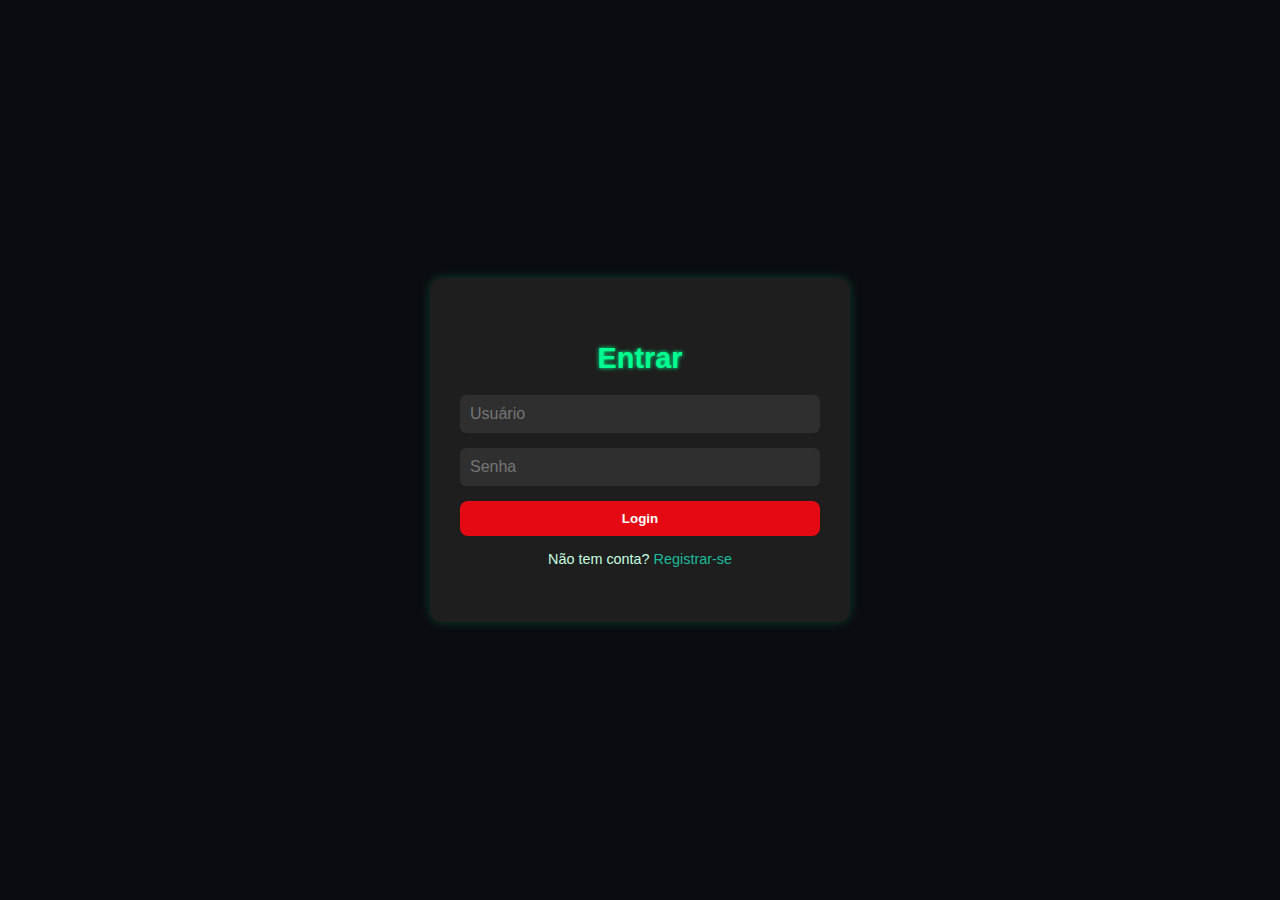
<file: login.html>
<!DOCTYPE html>
<html lang="pt-br">

<head>
  <meta charset="UTF-8">
  <title>Login</title>
  <link rel="stylesheet" href="auth.css">
  <script type="module" src="auth.js"></script>
</head>

<body>
  <main class="auth-container">
    <h2>Entrar</h2>
    <form id="login-form">
      <input type="text" id="login-username" placeholder="Usuário" required>
      <input type="password" id="login-password" placeholder="Senha" required>
      <button type="submit">Login</button>
    </form>
    <p>Não tem conta? <a href="register.html">Registrar-se</a></p>
  </main>
</body>

</html>
</file>
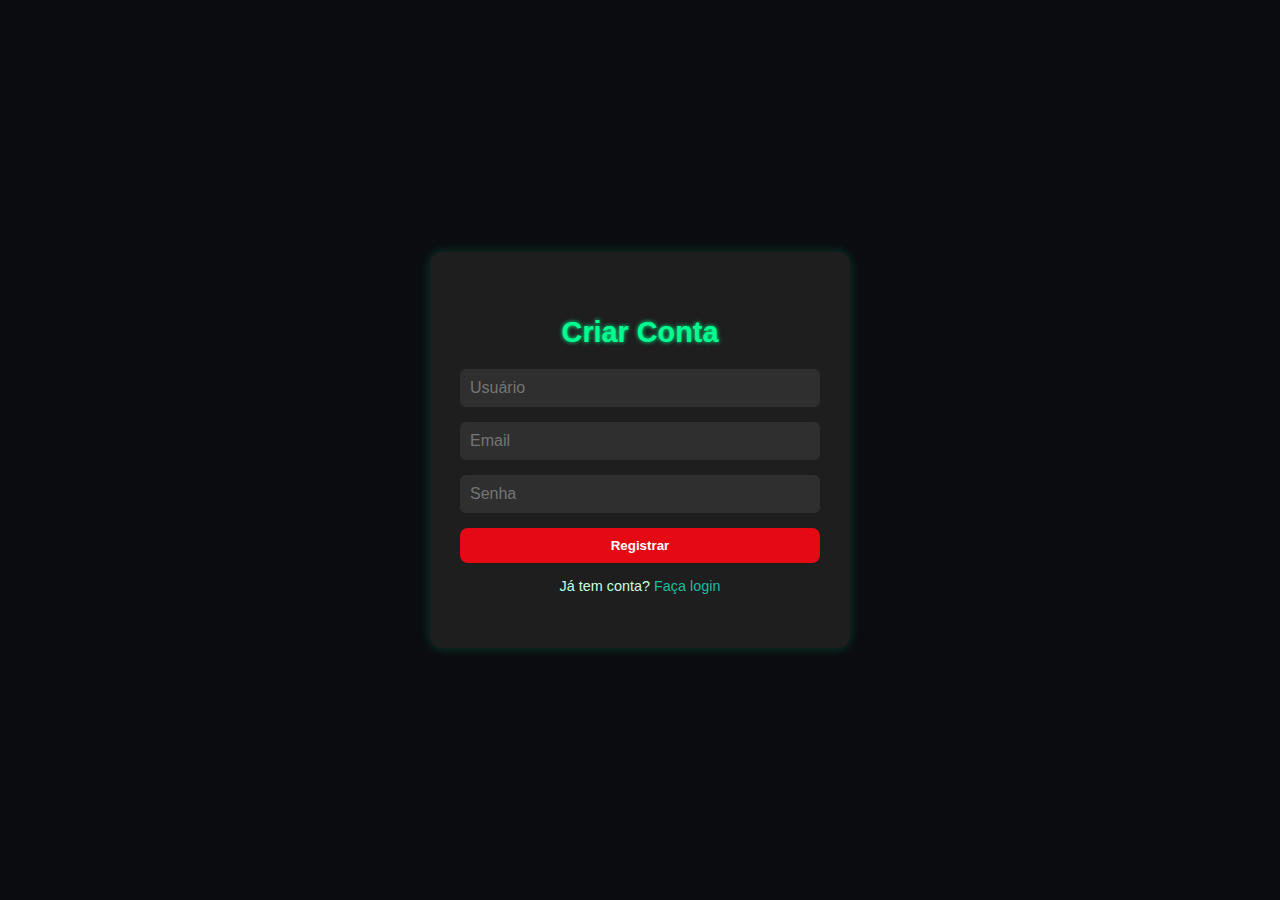
<file: register.html>
<!DOCTYPE html>
<html lang="pt-br">

<head>
  <meta charset="UTF-8">
  <title>Registrar</title>
  <link rel="stylesheet" href="auth.css">
  <script type="module" src="auth.js"></script>
</head>

<body>
  <main class="auth-container">
    <h2>Criar Conta</h2>
    <form id="register-form">
      <input type="text" id="reg-username" placeholder="Usuário" required>
      <input type="email" id="reg-email" placeholder="Email" required>
      <input type="password" id="reg-password" placeholder="Senha" required>
      <button type="submit">Registrar</button>
    </form>
    <p>Já tem conta? <a href="login.html">Faça login</a></p>
  </main>
</body>

</html>
</file>
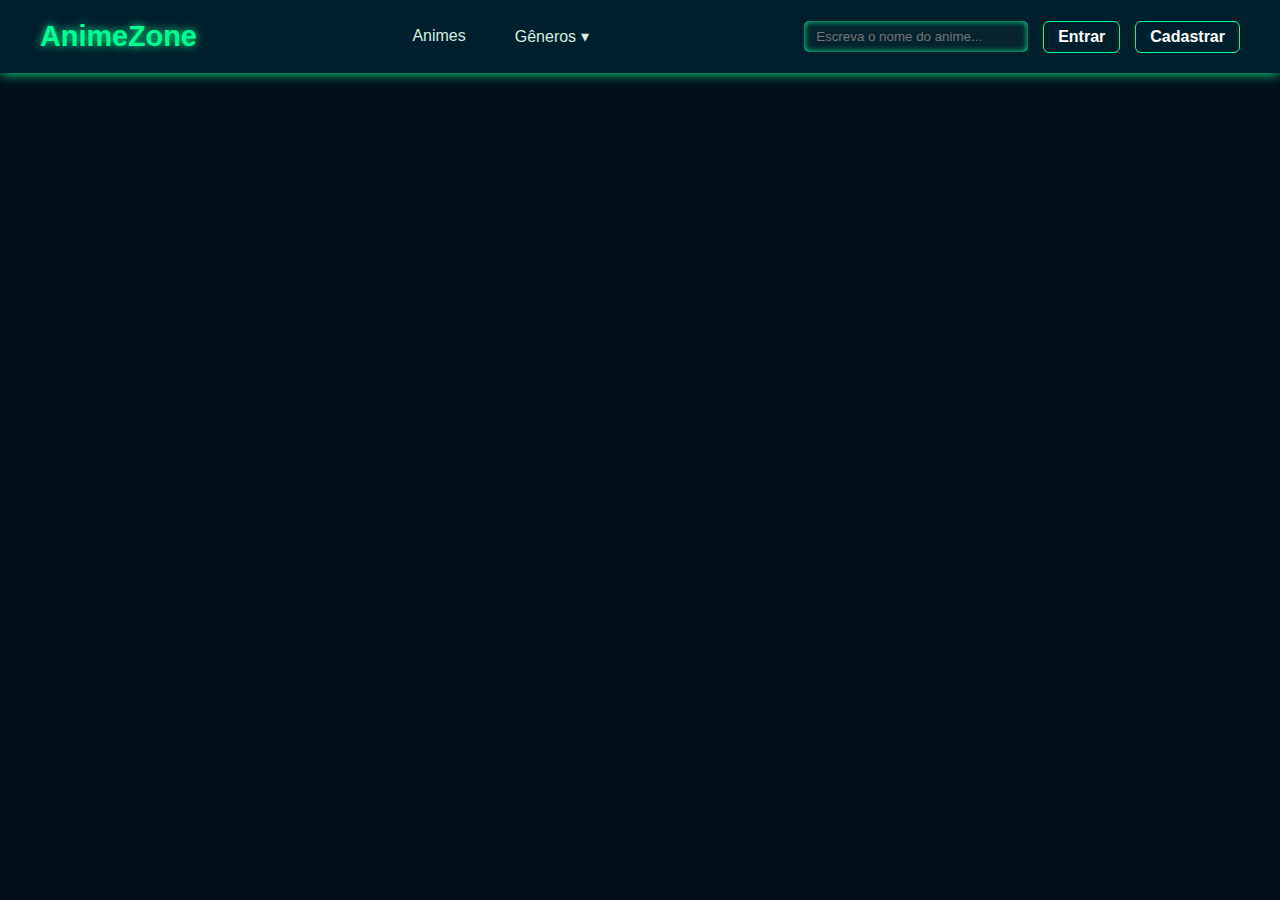
<file: resultado.html>
<!DOCTYPE html>
<html lang="pt-br">

<head>
    <meta charset="UTF-8">
    <title>Resultados - AnimeZone</title>
    <link rel="stylesheet" href="style.css">
    <script type="module" src="script.js"></script>
    <script type="module" src="resultado.js"></script>
</head>
<body>
    <header>
        <div class="header-container">
            <div class="logo"><span>AnimeZone</span></div>

            <nav class="menu-nav">
                <ul>
                    <li><a href="index.html">Animes</a></li>
                    <li class="dropdown">
                        <a href="#">Gêneros ▾</a>
                        <ul class="submenu-generos"></ul>
                    </li>
                </ul>
            </nav>

            <div class="menu-direito" style="position: relative;">
                <input type="text" placeholder="Escreva o nome do anime..." id="search">
                <div id="search-results" class="search-dropdown"></div>
                <a href="login.html" class="login-btn">Entrar</a>
                <a href="register.html" class="register-btn">Cadastrar</a>
            </div>
        </div>
    </header>

    <main>
        <section>
            <h2 id="titulo-resultado"></h2>
            <div class="anime-list" id="resultado-list"></div>
        </section>
    </main>
</body>

</html>
</file>
<file: auth.css>
body {
  margin: 0;
  font-family: 'Poppins', sans-serif;
  background-color: #0b0c10;
  color: #fff;
  display: flex;
  align-items: center;
  justify-content: center;
  min-height: 100vh;
  padding: 40px 20px;
  box-sizing: border-box;
}

.auth-container {
  background-color: #1e1e1e;
  padding: 40px 30px;
  border-radius: 12px;
  width: 100%;
  max-width: 360px;
  text-align: center;
  box-shadow: 0 0 12px rgba(0, 255, 144, 0.2);
}

.auth-container h2 {
  margin-bottom: 20px;
  color: #00ff90;
  font-size: 1.8rem;
  text-shadow: 0 0 4px #00ff90;
}

.auth-container form {
  display: flex;
  flex-direction: column;
  gap: 15px;
}

.auth-container input {
  padding: 10px;
  border: none;
  border-radius: 6px;
  background-color: #2f2f2f;
  color: #fff;
  font-size: 1rem;
}

.auth-container input:focus {
  outline: none;
  box-shadow: 0 0 8px rgba(0, 255, 144, 0.4);
}

.auth-container button {
  padding: 10px;
  background-color: #e50914;
  border: none;
  border-radius: 8px;
  color: #fff;
  cursor: pointer;
  font-weight: bold;
  transition: all 0.3s ease;
}

.auth-container button:hover {
  background-color: #ff2a2a;
  box-shadow: 0 0 10px rgba(255, 42, 42, 0.5);
  transform: scale(1.03);
}

.auth-container p {
  margin-top: 15px;
  font-size: 0.9rem;
  color: #c7ffe0;
}

.auth-container a {
  color: #1abc9c;
  text-decoration: none;
}

.auth-container a:hover {
  text-decoration: underline;
}
</file>
<file: style.css>
/* ========== RESET E BASE ========== */
body {
  margin: 0;
  padding: 0;
  font-family: 'Poppins', sans-serif;
  background-color: #000e1a;
  color: #d0f0e0;
  overflow-x: hidden;
}

html,
body {
  margin: 0;
  padding: 0;
  height: 100%;
  overflow-x: hidden;
  display: flex;
  flex-direction: column;
}


.menu-nav+.watchlist-wrapper {
  min-height: 600px;
}

/* Corrige problemas de box-sizing em todos os elementos */
*,
*::before,
*::after {
  box-sizing: inherit;
}

/* ========== HEADER ========== */
header {
  background-color: #001f2d;
  padding: 20px 35px;
  text-align: center;
  box-shadow: 0 0 12px #00ff90;
}

.header-container,
.container-header {
  display: flex;
  align-items: center;
  justify-content: space-between;
  max-width: 1200px;
  margin: auto;
}

.logo,
.site-title {
  display: flex;
  align-items: center;
  gap: 10px;
  font-size: 1.8em;
  font-weight: bold;
  color: #00ff90;
  text-decoration: none;
  text-shadow: 0 0 8px #00ff90;
}

.logo img {
  height: 32px;
}


/* ========== NAVEGAÇÃO ========== */
.menu-nav ul {
  display: flex;
  list-style: none;
  gap: 25px;
  margin: 0;
  padding: 0;
}

.menu-nav ul li a {
  color: #d0f0e0;
  text-decoration: none;
  font-weight: 500;
  padding: 8px 12px;
  border-radius: 6px;
  transition: all 0.3s ease;
}

.menu-nav ul li a:hover {
  background-color: #00ff90;
  color: #000e1a;
  box-shadow: 0 0 10px #00ff90;
}

/* ========== SUBMENU DE GÊNEROS ========== */
.dropdown {
  position: relative;
}

.submenu-generos {
  position: absolute;
  top: 100%;
  left: 0;
  background-color: #001f2d;
  width: 180px;
  flex-direction: column;
  padding: 10px;
  margin: 0;
  list-style: none;
  z-index: 100;
  opacity: 0;
  pointer-events: none;
  transition: opacity 0.3s ease;
  border: 1px solid #00ff90;
  box-shadow: 0 0 12px rgba(0, 255, 144, 0.3);
  border-radius: 6px;
}

.dropdown.open .submenu-generos {
  display: flex;
  opacity: 1;
  pointer-events: auto;
}

.dropdown:hover .submenu-generos {
  display: flex;
  visibility: visible;
  opacity: 1;
  pointer-events: auto;
}

.submenu-generos li a {
  color: #d0f0e0;
  text-decoration: none;
  padding: 8px 10px;
  border-radius: 4px;
  transition: background-color 0.3s ease;
}

.submenu-generos li a:hover {
  background-color: #00ff90;
  color: #000e1a;
  box-shadow: 0 0 8px #00ff90;
}

/* ========== CAMPO DE BUSCA E BOTÕES ========== */
.menu-direito {
  display: flex;
  align-items: center;
  gap: 15px;
}

.menu-direito input[type="text"] {
  padding: 8px 12px;
  border-radius: 5px;
  border: none;
  background-color: #06232f;
  color: #ffffff;
  width: 200px;
  box-shadow: inset 0 0 6px #00ff90;
  transition: box-shadow 0.3s ease;
}

.menu-direito input[type="text"]:focus {
  outline: none;
  box-shadow: 0 0 8px #00ff90;
}

/* Botões de login e registro */
.login-btn,
.register-btn {
  color: #ffffff;
  text-decoration: none;
  font-weight: bold;
  padding: 6px 14px;
  border-radius: 6px;
  transition: all 0.3s ease;
  background-color: #001f2d;
  border: 1px solid #00ff90;
}

.login-btn:hover {
  background-color: #00ff90;
  color: #001f2d;
  box-shadow: 0 0 10px #00ff90;
}

.register-btn:hover {
  background-color: #ff477e;
  color: #000e1a;
  box-shadow: 0 0 10px #ff477e;
  border: 1px solid #ff477e;
}


/* ========== LISTA DE ANIMES ========== */
.anime-list {
  display: flex;
  flex-wrap: wrap;
  gap: 25px;
  justify-content: center;
  margin-top: 30px;
  padding: 0 20px;
}

/* ========== CARD INDIVIDUAL ========== */
.anime-card {
  width: 180px;
  background-color: #001f2d;
  border-radius: 12px;
  padding: 15px;
  text-align: center;
  text-decoration: none;
  color: #d0f0e0;
  box-shadow: 0 0 8px rgba(0, 255, 144, 0.2);
  transition: transform 0.3s ease, box-shadow 0.3s ease;
  position: relative;
  overflow: hidden;
  flex: 0 0 auto;
}

.anime-card:hover {
  transform: scale(1.05);
  box-shadow: 0 0 12px #00ff90;
  background-color: #002d3f;
}

/* ========== IMAGEM DO CARD ========== */
.anime-card img {
  width: 100%;
  height: 250px;
  object-fit: cover;
  border-radius: 10px;
  box-shadow: 0 0 10px rgba(0, 255, 144, 0.3);
}

.anime-card h3 {
  font-size: 1rem;
  margin: 10px 0 5px;
  color: #00ff90;
}

.anime-card p {
  font-size: 0.9rem;
  color: #a4f0c4;
}

.anime-card a {
  color: inherit;
  text-decoration: none;
  display: block;
}

/* ========== BOTÃO DE WATCHLIST ========== */
.btn-watchlist-icon {
  position: absolute;
  top: 8px;
  right: 8px;
  background-color: #00ff90;
  color: #001f2d;
  border: none;
  border-radius: 50%;
  font-size: 1rem;
  width: 28px;
  height: 28px;
  cursor: pointer;
  display: flex;
  align-items: center;
  justify-content: center;
  box-shadow: 0 0 6px #00ff90;
  transition: background-color 0.3s ease, transform 0.2s;
}

.btn-watchlist-icon:hover {
  background-color: #00cc70;
  transform: scale(1.1);
}

/* ========== BOTÃO REMOVER ========== */
.remove-btn {
  background-color: #ff477e;
  color: #001f2d;
  border: none;
  padding: 6px 12px;
  border-radius: 6px;
  font-size: 0.8rem;
  cursor: pointer;
  margin-top: 10px;
  transition: background-color 0.2s ease;
  box-shadow: 0 0 8px #ff477e;
  font-weight: bold;
}

.remove-btn:hover {
  background-color: #cc3562;
  box-shadow: 0 0 12px #ff477e;
}

/* ========== ANIME PESQUISA ========== */

.search-dropdown {
  position: absolute;
  top: 100%;
  left: 0;
  background-color: #001f2d;
  width: 100%;
  border: 1px solid #00ff90;
  border-radius: 8px;
  box-shadow: 0 0 12px rgba(0, 255, 144, 0.2);
  padding: 10px;
  display: none;
  z-index: 1000;
}

.search-item {
  display: flex;
  align-items: center;
  gap: 12px;
  padding: 10px;
  color: #d0f0e0;
  text-decoration: none;
  border-radius: 6px;
  transition: background-color 0.2s ease;
}

.search-item:hover {
  background-color: #002d3f;
}


.search-item img {
  width: 48px;
  height: 70px;
  object-fit: cover;
  border-radius: 5px;
  box-shadow: 0 0 6px rgba(0, 255, 144, 0.3);
}

.search-item .rating {
  font-size: 0.9rem;
  color: gold;
}

.ver-mais {
  justify-content: center;
  font-weight: bold;
  color: #00ff90;
}

#bandeja-sugestoes {
  display: none;
  position: absolute;
  background-color: #001f2d;
  border-radius: 8px;
  z-index: 10;
  width: 100%;
}

/* ========== TÍTULO DA SEÇÃO ========== */
.temporada {
  margin: 10px 0;
  padding: 8px 16px;
  background-color: #001f2d;
  border-radius: 10px;
  box-shadow: 0 0 6px rgba(0, 255, 144, 0.15);
  border: 1px solid rgba(0, 255, 144, 0.3);
}

.temporada:hover {
  box-shadow: 0 0 12px #00ff90;
}

.temporada-toggle:hover {
  color: #00cc70;
}

.temporada ul {
  list-style: none;
  padding-left: 0;
  margin-top: 10px;
}

.temporada li {
  background-color: #001f2d;
  margin-bottom: 10px;
  padding: 12px;
  border-radius: 8px;
  display: flex;
  align-items: center;
  gap: 14px;
  transition: background-color 0.3s ease;
}

.temporada li:hover {
  background-color: #002d3f;
  box-shadow: 0 0 12px #00ff90;
}

.temporada li img {
  width: 100px;
  height: auto;
  object-fit: cover;
  border-radius: 6px;

}

/* ========== LISTA DE EPISÓDIOS ========== */
#lista-episodios,
.episodios-lista {
  list-style: none;
  padding-left: 0;
  color: #d0f0e0;
}

#lista-episodios li,
.episodios-lista li {
  background-color: #001f2d;
  margin-bottom: 8px;
  padding: 10px;
  border-radius: 6px;
  box-shadow: 0 0 6px rgba(0, 255, 144, 0.2);
  transition: background-color 0.3s;
  display: flex;
  align-items: center;
  gap: 12px;
  cursor: pointer;
}

#lista-episodios li:hover,
.episodios-lista li:hover {
  background-color: #002d3f;
  box-shadow: 0 0 10px #00ff90;
}

#lista-episodios li img,
.episodios-lista li img {
  width: 100px;
  height: auto;
  object-fit: cover;
  border-radius: 4px;
}

#lista-episodios li span,
.episodios-lista li span {
  font-size: 16px;
  color: #ffffff;
}

.temporada-toggle {
  cursor: pointer;
  padding: 6px 0;
}

/* ========== TÍTULO DA SEÇÃO DE COMENTÁRIOS ========== */
.comentarios h3 {
  margin-top: 50px;
  color: #00ff90;
  font-size: 1.3rem;
  text-shadow: 0 0 5px #00ff90;
}

#comentario-input-container img {
  width: 60px;
  height: 60px;
  border-radius: 8px;
  object-fit: cover;
  box-shadow: 0 0 6px #00ff90;
}

/* ========== FORMULÁRIO DE COMENTÁRIOS ========== */
#comentario-form {
  display: flex;
  flex-direction: column;
  gap: 10px;
  margin-bottom: 20px;
}

/* Caixa de comentário alinhada com avatar */
#comentario-form .form-com-avatar {
  display: flex;
  align-items: flex-start;
  gap: 12px;
}

#comentario-form .form-com-avatar img {
  width: 60px;
  height: 60px;
  border-radius: 8px;
  object-fit: cover;
  box-shadow: 0 0 6px #00ff90;
}

/* Textarea mais compacto */
#comentario-form textarea {
  flex: 1;
  padding: 10px;
  border: none;
  border-radius: 6px;
  background-color: #001f2d;
  color: #d0f0e0;
  box-shadow: inset 0 0 6px #00ff90;
  transition: box-shadow 0.3s ease;
  resize: vertical;
  min-height: 60px;
  font-size: 0.95rem;
}

#comentario-form textarea:focus {
  outline: none;
  box-shadow: 0 0 8px #00ff90;
}

/* Botão */
#comentario-form button {
  align-self: flex-end;
  padding: 10px 16px;
  background-color: #00ff90;
  color: #001f2d;
  border: 1px solid #00ff90;
  border-radius: 6px;
  cursor: pointer;
  font-weight: bold;
  box-shadow: 0 0 8px #00ff90;
  transition: background-color 0.3s ease, transform 0.2s;
}

#comentario-form button:hover {
  background-color: #00cc70;
  transform: scale(1.05);
  box-shadow: 0 0 12px #00ff90;
}

/* ========== COMENTÁRIOS ========== */
#lista-comentarios .comentario {
  display: flex;
  gap: 12px;
  margin-bottom: 14px;
  background-color: #001f2d;
  border-radius: 8px;
  padding: 12px;
  box-shadow: 0 0 6px rgba(0, 255, 144, 0.2);
  color: #d0f0e0;
}

#lista-comentarios .comentario img {
  width: 80px;
  height: 80px;
  border-radius: 10px;
  object-fit: cover;
  box-shadow: 0 0 6px #00ff90;
  flex-shrink: 0;
}

#lista-comentarios .comentario .texto {
  flex: 1;
  display: flex;
  flex-direction: column;
  justify-content: center;
}

#lista-comentarios .comentario .texto strong {
  color: #39ff14;
  font-weight: bold;
  margin-bottom: 4px;
  display: block;
}

#lista-comentarios .comentario .texto p {
  margin: 0;
  font-size: 1rem;
  line-height: 1.4;
}

/* ========== RESPOSTAS A COMENTÁRIOS ========== */

.comentario-resposta {
  margin-left: 40px;
  margin-top: 10px;
  display: flex;
  gap: 10px;
  background-color: #001f2d;
  border-radius: 8px;
  padding: 10px;
  box-shadow: 0 0 6px rgba(0, 255, 144, 0.15);
  color: #d0f0e0;
}

/* Avatar da resposta — menor que o principal */
.comentario-resposta img {
  width: 60px;
  height: 60px;
  border-radius: 10px;
  object-fit: cover;
  box-shadow: 0 0 6px #00ff90;
  flex-shrink: 0;
}

/* Texto da resposta */
.comentario-resposta div {
  flex: 1;
}

.comentario-resposta strong {
  color: #39ff14;
  font-weight: bold;
  display: block;
  margin-bottom: 4px;
}

.comentario-resposta p {
  margin: 0;
  font-size: 0.95rem;
  line-height: 1.4;
}

/* Campo de digitação de resposta */
.resposta-area {
  margin-left: 40px;
  margin-top: 10px;
}

.resposta-area textarea {
  width: 100%;
  background-color: #001f2d;
  color: #d0f0e0;
  border-radius: 6px;
  padding: 10px;
  border: 1px solid #00ff90;
  box-shadow: inset 0 0 6px #00ff90;
  resize: vertical;
  font-size: 0.95rem;
}

.comentario-acoes button {
  background-color: #1e2a38;
  border: none;
  color: #ddd;
  padding: 6px 12px;
  margin-right: 8px;
  border-radius: 6px;
  font-weight: bold;
  cursor: pointer;
  transition: background-color 0.2s ease, transform 0.1s ease;
}

.comentario-acoes button:hover {
  background-color: #2f3f56;
  transform: scale(1.05);
}

.btn-curtir.curtido {
  background-color: #2e8b57;
  color: #fff;
}

.btn-responder:focus {
  outline: 2px solid #4fc3f7;
}



/* ========== BANNER DE DESTAQUE ========== */
/* Espaçamento externo do carrossel */
.banner-carousel {
  margin: 40px 20px;
}

/* Slide do banner com imagem de fundo e animação */
.banner-slide {
  background-size: cover;
  background-position: center;
  height: 450px;
  position: relative;
  display: flex;
  align-items: center;
  justify-content: center;
  border-radius: 16px;
  overflow: hidden;
  animation: slideMotion 12s ease-in-out infinite alternate;
}

/* Animação sutil de movimento vertical na imagem */
@keyframes slideMotion {
  0% {
    background-position: center;
  }

  100% {
    background-position: top;
  }
}

/* Overlay escuro com conteúdo centralizado */
.banner-overlay {
  background-color: rgba(0, 0, 0, 0.6);
  color: white;
  padding: 30px 25px;
  border-radius: 12px;
  max-width: 600px;
  text-align: center;
  animation: fadeInOverlay 1s ease forwards;
  box-shadow: 0 8px 20px rgba(0, 0, 0, 0.4);
}

/* Animação de entrada suave */
@keyframes fadeInOverlay {
  from {
    opacity: 0;
    transform: translateY(20px);
  }

  to {
    opacity: 1;
    transform: translateY(0);
  }
}

/* Título do banner */
.banner-overlay h2 {
  font-size: 2.2rem;
  margin-bottom: 12px;
  font-weight: 600;
}

/* Nota ou descrição */
.banner-overlay p {
  font-size: 1.1rem;
  line-height: 1.6;
  margin-bottom: 16px;
}

/* Botão de ação */
.banner-btn {
  background: #e50914;
  color: white;
  padding: 12px 24px;
  border-radius: 8px;
  text-decoration: none;
  display: inline-block;
  font-weight: bold;
  margin-top: 15px;
  transition: all 0.3s ease;
  font-size: 1rem;
}

/* Hover com impacto visual */
.banner-btn:hover {
  background: #ff2a2a;
  box-shadow: 0 0 12px rgba(255, 42, 42, 0.5);
  transform: scale(1.05);
}


/* ========== SEÇÕES GERAIS ========== */
section {
  margin-top: 40px;
}

h2 {
  margin-bottom: 16px;
}

.card-anime {
  height: 420px;
  width: 180px;
  background-color: #001f2d;
  border-radius: 12px;
  padding: 15px;
  text-align: center;
  text-decoration: none;
  color: #d0f0e0;
  box-shadow: 0 0 8px rgba(0, 255, 144, 0.2);
  transition: all 0.3s ease;
  position: relative;
  overflow: hidden;
  flex: 0 0 auto;
  display: flex;
  flex-direction: column;
  justify-content: space-between;
  will-change: transform;
  z-index: 1;
}

.card-anime:hover {
  transform: translateY(-4px);
  box-shadow: 0 0 16px #00ff90;
  background-color: #002d3f;
  z-index: 99;
}

/* Garante que o carrossel não corte o efeito */
.splide__slide {
  overflow: visible !important;
  z-index: 1;
}

.splide__track {
  overflow: visible !important;
}


.card-anime img {
  width: 100%;
  height: 250px;
  object-fit: cover;
  border-radius: 10px;
  box-shadow: 0 0 10px rgba(0, 255, 144, 0.3);
  margin-bottom: 10px;
}

.card-anime h3 {
  font-size: 1rem;
  margin: 6px 0;
  color: #00ff90;

}

.card-anime a {
  text-decoration: none;
}


.card-anime .rating {
  font-size: 0.9rem;
  color: gold;
}

.card-anime .descricao {
  font-size: 0.85rem;
  color: #a4f0c4;
}

.splide-carrossel {
  padding: 0 12px;
  margin-bottom: 30px;
  box-sizing: border-box;
}

.btn-sinopse-pt {
  background-color: #003f5c;
  color: #00ff90;
  border: 1px solid #00ff90;
  padding: 0.4rem 0.8rem;
  margin-top: 0.5rem;
  border-radius: 6px;
  cursor: pointer;
  font-size: 0.85rem;
  transition: transform 0.2s ease, box-shadow 0.2s ease;
  user-select: none;
  -webkit-user-drag: none;
}

.btn-sinopse-pt:hover {
  background-color: #005f7a;
  transform: scale(1.05);
}

.card-anime {
  cursor: pointer;
}


.splide-carrossel .splide__list {
  display: flex;
  gap: 15px;
  padding-left: 10px;
  padding-right: 10px;

}

.splide-carrossel .splide__slide {
  flex: 0 0 calc(100% / 10);
  max-width: calc(100% / 10);
  min-width: 160px;
}


.splide-carrossel .splide__track {
  width: 100%;
  padding: 0;
  /* zero padding */
  box-sizing: border-box;
  overflow: hidden;
}

.btn-watchlist {
  display: inline-block;
  margin-top: 0.5rem;
  padding: 0.4rem 0.8rem;
  background-color: #2e2e2e;
  color: #ffffff;
  border: 1px solid #444;
  border-radius: 6px;
  font-size: 0.9rem;
  font-weight: 500;
  cursor: pointer;
  transition: background-color 0.3s ease, border-color 0.3s ease;
}

.btn-watchlist:hover {
  background-color: #444;
  border-color: #666;
}

.btn-watchlist.ativo,
.btn-watchlist:disabled {
  background-color: #4caf50;
  border-color: #4caf50;
  color: #fff;
  cursor: default;
}


/* Botão Watchlist fixado no topo direito */
.card-anime .btn-watchlist-icon {
  position: absolute;
  top: 8px;
  right: 8px;
  background-color: #00ff90;
  color: #001f2d;
  border: none;
  border-radius: 50%;
  font-size: 1rem;
  width: 28px;
  height: 28px;
  cursor: pointer;
  display: flex;
  align-items: center;
  justify-content: center;
  box-shadow: 0 0 6px #00ff90;
  transition: background-color 0.3s ease, transform 0.2s;
}

.card-anime .btn-watchlist-icon:hover {
  background-color: #00cc70;
  transform: scale(1.1);
}

/* Ajustes em seções específicas */
#top-avaliados .splide__list,
#temporada-atual .splide__list {
  gap: 20px;
}

.anime-info {
  padding: 60px 20px;
  display: block;
  box-sizing: border-box;
}

/* imagem ainda com destaque */
#anime-img {
  width: 350px;
  max-width: 100%;
  box-shadow: 0 0 25px rgba(0, 255, 144, 0.4);
  border-radius: 12px;
  margin: 0 auto 25px auto;
  display: block;
}

/* título centralizado */
#anime-title {
  font-size: 2.2rem;
  color: #00ff90;
  text-align: center;
  margin-bottom: 10px;
  text-shadow: 0 0 6px #00ff90;
}

/* sinopse livre e alinhada à esquerda */
#anime-sinopse {
  font-size: 1.1rem;
  color: #c7ffe0;
  margin-top: 10px;
  width: 100%;
  text-align: left;
  line-height: 1.7;
  padding: 0 10px;
}

.splide__list {
  display: flex;
  gap: 0px !important;
  padding: 0;
  margin: 0;
}

.perfil-container {
  display: flex;
  align-items: center;
  gap: 20px;
  margin: 30px 0;
  padding: 20px;
  background-color: #1a1a2e;
  border-radius: 10px;
  color: #f1f1f1;
}

.perfil-avatar {
  width: 100px;
  height: 100px;
  border-radius: 50%;
  object-fit: cover;
  border: 2px solid #4fc3f7;
}

.perfil-info h2 {
  margin: 0;
  font-size: 24px;
  color: #4fc3f7;
}

.perfil-info p {
  margin: 4px 0;
  font-size: 16px;
}

/* ========== LOADING ========== */

body.loading {
  overflow: hidden;
}

#overlay-loading {
  position: fixed;
  top: 0;
  left: 0;
  width: 100vw;
  height: 100vh;
  background: #000;
  color: #fff;
  font-size: 1.5em;
  font-family: sans-serif;
  display: flex;
  justify-content: center;
  align-items: center;
  z-index: 99999;
  transition: opacity 0.3s ease;
}

#overlay-loading.hidden {
  opacity: 0;
  pointer-events: none;
  visibility: hidden;
}

/* Spinner animado */
.spinner {
  width: 40px;
  height: 40px;
  margin-right: 15px;
  border: 5px solid #fff;
  border-top-color: #00bfff;
  border-radius: 50%;
  animation: spin 1s linear infinite;
}

/* Animação de rotação */
@keyframes spin {
  to {
    transform: rotate(360deg);
  }
}

/* Ajuste para alinhar spinner + texto */
#overlay-loading {
  flex-direction: row;
  /* alinha spinner e texto lado a lado */
  gap: 10px;
}

/* ========== RESPONSIVIDADE ========== */
@media (max-width: 768px) {

  /* HEADER */
  header {
    padding: 8px 10px;
  }

  .header-container {
    display: flex;
    flex-direction: column;
    align-items: center;
    gap: 0;
    padding: 8px 10px;
  }

  .logo {
    margin-bottom: 4px;
  }



  nav.menu-nav ul {
    display: flex;
    gap: 6px;
    margin: 0;
    padding: 0;
  }

  /* BANNER */
  .banner {
    height: auto;
    width: 100%;
    padding: 20px 10px;
    text-align: center;
    background-size: cover;
    background-position: center;
  }

  .banner h1 {
    font-size: 1.8rem;
  }

  /* CARROSSEL */
  .splide__track {
    padding-left: 0 !important;
    padding-right: 0 !important;
  }

  .splide-carrossel {
    width: 100vw;
    margin: 0 auto;
    padding: 0 10px;
    /* dá um pequeno espaçamento nas laterais */
    box-sizing: border-box;
    /* garante que padding não estoure largura */
  }



  .splide__slide {
    padding: 0 !important;
    margin: 0 !important;
    scroll-snap-align: start;
  }

  /* === CARD DE ANIME === */
  .card-anime {
    flex: 0 0 auto;
    width: 140px;
    max-width: 160px;
    height: auto;
    padding: 10px;
    margin: 0 auto;
    background-color: #001f2d;
    border-radius: 12px;
    text-align: center;
    text-decoration: none;
    color: #d0f0e0;
    box-shadow: 0 0 8px rgba(0, 255, 144, 0.2);
    transition: all 0.3s ease;
    display: flex;
    flex-direction: column;
    justify-content: space-between;
  }

  .card-anime img {
    height: 200px;
    object-fit: cover;
    border-radius: 6px;
  }

  .card-anime h3 {
    font-size: 1rem;
    height: 2.2em;
    overflow: hidden;
  }

  .card-anime .descricao {
    font-size: 0.8rem;
    height: 2.8em;
    overflow: hidden;
  }

  .card-anime .conteudo-card {
    display: flex;
    flex-direction: column;
    align-items: center;
  }

  .card-anime .sinopse {
    display: -webkit-box;
    -webkit-box-orient: vertical;
    overflow: hidden;
    text-overflow: ellipsis;
    font-size: 12px;
    line-height: 1.4;
  }

  #mais-vistos {
    margin-bottom: 40px;
  }

  #top-avaliados {
    margin-bottom: 40px;
  }

  #temporada-atual {
    margin-bottom: 40px;
  }


  /* DETALHES DE ANIME */
  #anime-img {
    width: 100%;
  }

  #anime-title {
    font-size: 1.7rem;
  }

  #anime-sinopse {
    font-size: 0.95rem;
    padding: 0 5px;
  }


}

/* === CELULARES PEQUENOS (até 480px) === */
@media (max-width: 480px) {

  /* HEADER */
  header {
    padding: 10px 8px;
  }

  .header-container {
    display: flex;
    flex-direction: column;
    align-items: center;
    gap: 0;
    padding: 8px 10px;
  }

  .logo {
    margin-bottom: 4px;
  }

  nav.menu-nav ul {
    display: flex;
    gap: 6px;
    margin: 0;
    padding: 0;
  }

  nav.menu-nav ul li a {
    text-decoration: none;
    color: #333;
    padding: 2px 6px;
    font-size: 1rem;
    display: inline-block;
  }

  .submenu-generos {
    position: absolute !important;
  }

  .menu-direito {
    width: 100%;
    display: flex;
    flex-direction: column;
    align-items: center;
  }

  .menu-direito input#search {
    margin: 0;
    padding: 6px 10px;
    width: 95%;
    font-size: 0.95rem;
  }

  #search-results {
    max-height: 180px;
    overflow-y: auto;
    border: 1px solid #00ffcc;
    border-radius: 6px;
    background: #011c27;
    color: #fff;
    box-shadow: 0 2px 8px rgb(0 255 204 / 0.2);
    margin-top: 4px;
    width: 95%;
  }

  .menu-direito .login-btn,
  .menu-direito .register-btn {
    margin: 0;
    padding: 6px 10px;
    font-size: 0.9rem;
  }

  .menu-direito .login-btn {
    background-color: #007bff;
  }

  .menu-direito .login-btn:hover {
    background-color: #0056b3;
  }

  .menu-direito .register-btn {
    background-color: #28a745;
  }

  .menu-direito .register-btn:hover {
    background-color: #1e7e34;
  }

  /* BANNER */
  .banner {
    height: auto;
    width: 100%;
    padding: 20px 10px;
    text-align: center;
    background-size: cover;
    background-position: center;
  }

  .banner h1 {
    font-size: 1.6rem;
  }

  /* === CARD DE ANIME - AJUSTES EXTRAS SE PRECISAR MAIS PEQUENO === */
  .card-anime {
    width: 135px;
  }

  .card-anime h3 {
    font-size: 0.95rem;
  }

  .card-anime .descricao {
    font-size: 0.75rem;
  }

  .card-anime .sinopse {
    font-size: 11px;
  }

  /* DETALHES DE ANIME */
  #anime-img {
    width: 100%;
  }

  #anime-title {
    font-size: 1.5rem;
  }

  #anime-sinopse {
    font-size: 0.9rem;
    padding: 0 5px;
  }
}
</file>
